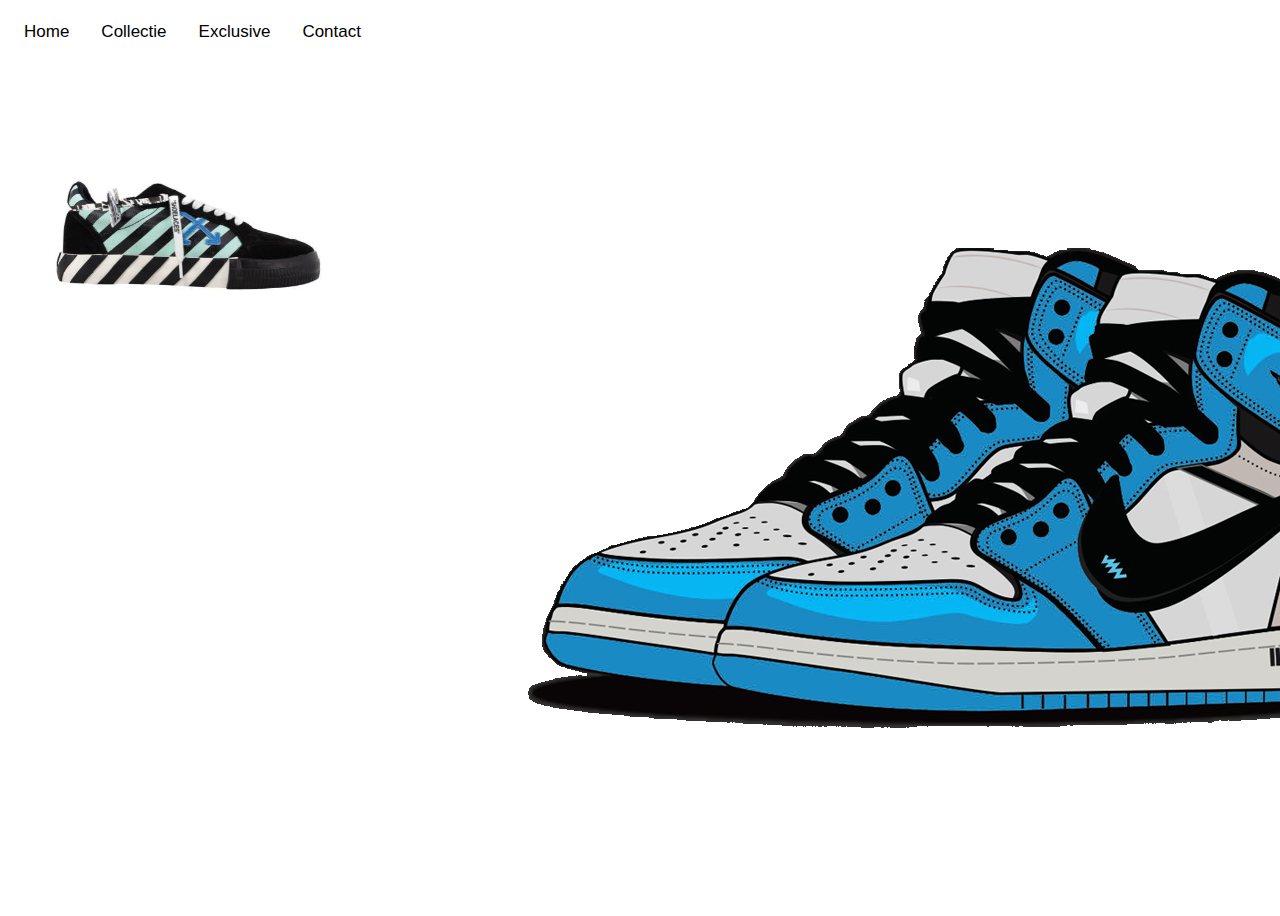
<file: C2L2/collectie.html>
<!DOCTYPE html>
<html lang="en">
<head>
    <meta charset="UTF-8">
    <meta http-equiv="X-UA-Compatible" content="IE=edge">
    <meta name="viewport" content="width=device-width, initial-scale=1.0">
    <title>Document</title>
    <link rel="stylesheet" href="style.css"> 
    <link rel="stylesheet" href="collectie.css"> 
   
</head>
<body>
    <div class="topnav" id="myTopnav">
        <a href="index.html" class="active">Home</a>
        <a href="collectie.html">Collectie</a>
        <a href="exclusieve.html">Exclusive</a>
        <a href="contact.html">Contact</a>
        <a href="javascript:void(0);" class="icon" onclick="myFunction()">
          <i class="fa fa-bars"></i>
        </a>
      </div>
      <div id="balls">
        <img src="images/vulcanized.jpg" alt="">
      </div>
      
     
</body>
</html>
</file>
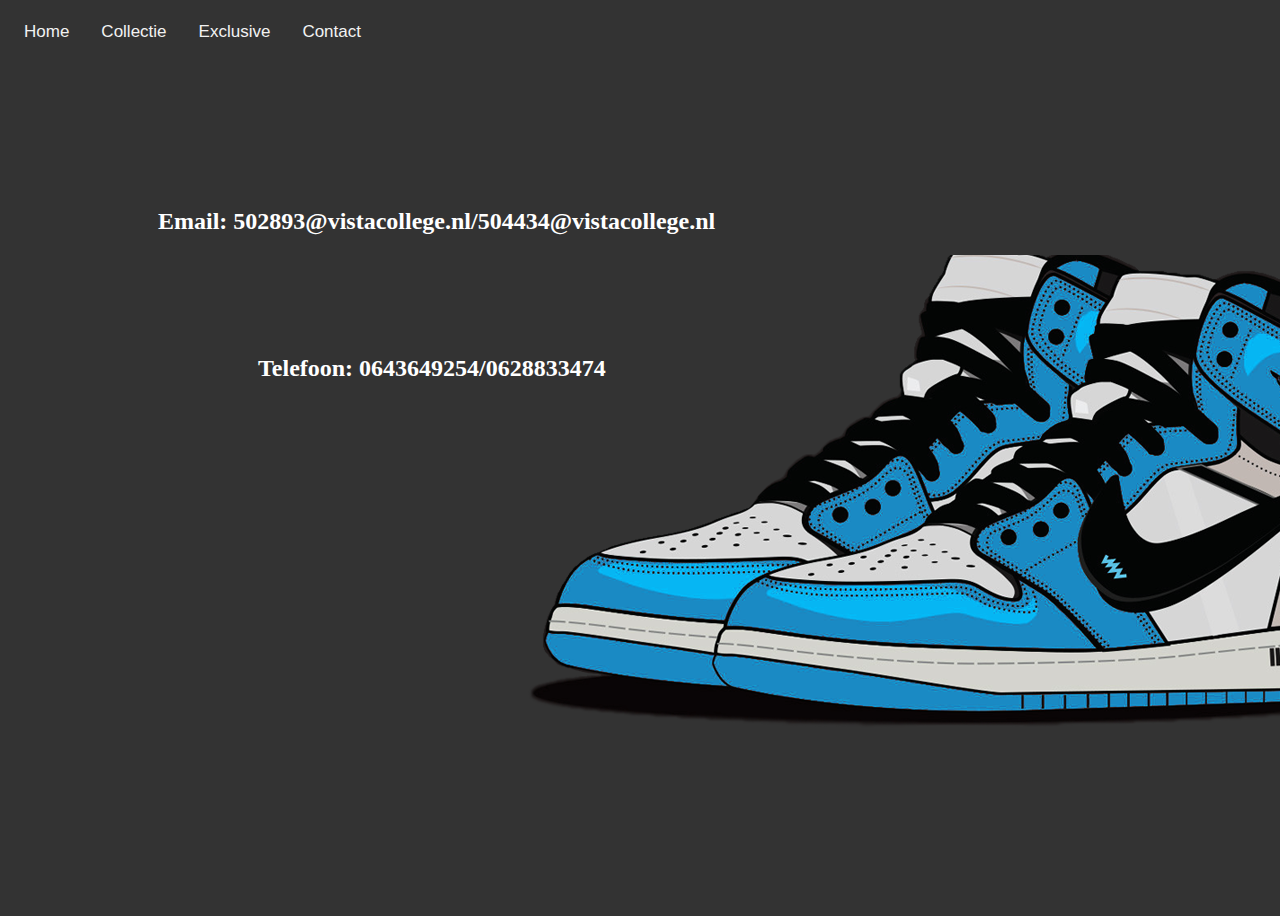
<file: C2L2/contact.html>
<!DOCTYPE html>
<html lang="en">
<head>
    <meta charset="UTF-8">
    <meta http-equiv="X-UA-Compatible" content="IE=edge">
    <meta name="viewport" content="width=, initial-scale=1.0">
    <title>Document</title>
    <link rel="stylesheet" href="style.css"> 
</head>
<body>
    <div class="topnav" id="myTopnav">
        <a href="index.html" class="active">Home</a>
        <a href="collectie.html">Collectie</a>
        <a href="exclusieve.html">Exclusive</a>
        <a href="contact.html">Contact</a>
        <a href="javascript:void(0);" class="icon" onclick="myFunction()">
          <i class="fa fa-bars"></i>
        </a>
      <div id="tekst2">
        <h2>Email: 502893@vistacollege.nl/504434@vistacollege.nl</h2>
      </div>
    </div>
    <div id="tekst3">
      <h2>Telefoon: 0643649254/0628833474</h2>
    </div>


</body>
</html>
</file>
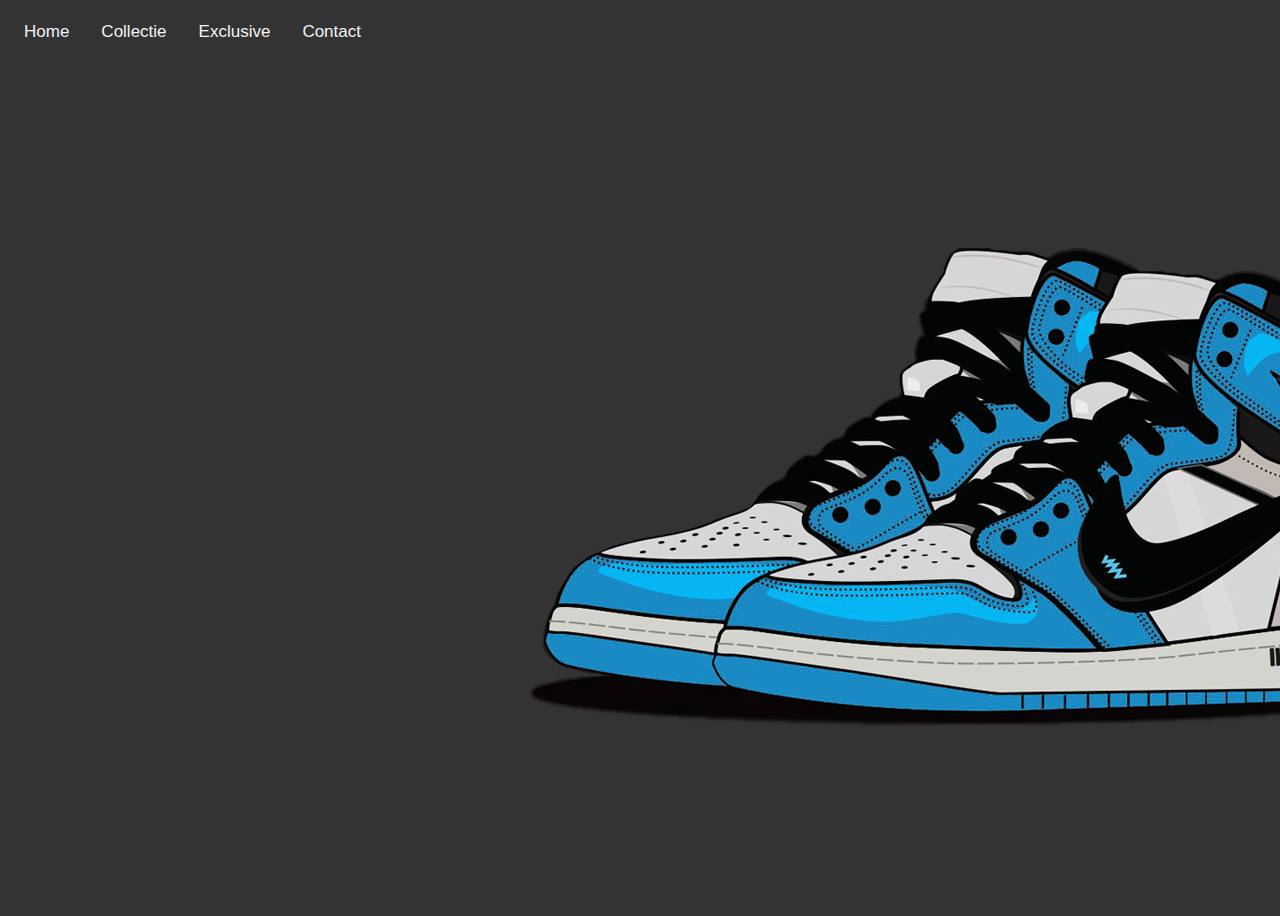
<file: C2L2/exclusieve.html>
<!DOCTYPE html>
<html lang="en">
<head>
    <meta charset="UTF-8">
    <meta http-equiv="X-UA-Compatible" content="IE=edge">
    <meta name="viewport" content="width=device-width, initial-scale=1.0">
    <title>Document</title>
    <link rel="stylesheet" href="style.css"> 
</head>
<body>
    
        <div class="topnav" id="myTopnav">
            <a href="index.html" class="active">Home</a>
            <a href="collectie.html">Collectie</a>
            <a href="exclusieve.html">Exclusive</a>
            <a href="contact.html">Contact</a>
            <a href="javascript:void(0);" class="icon" onclick="myFunction()">
              <i class="fa fa-bars"></i>
            </a>
          </div>
       
       
     
        </a>
      </div>
      
    
    
</body>
</html>
</file>
<file: C2L2/style.css>
body{
    background-color: white;
    background-image: url('images/background.png');
   
}
/*#balk1{
    color: lightgreen;
    opacity: 70%;
    width: 200px;
    height: 100px;
   
}*/
/* Add a black background color to the top navigation */
.topnav {
  background-color: #333;
  overflow: hidden;
}

/* Style the links inside the navigation bar */
.topnav a {
  float: left;
  display: block;
  color: #f2f2f2;
  text-align: center;
  padding: 14px 16px;
  text-decoration: none;
  font-size: 17px;
  font-family: Arial, Helvetica, sans-serif;
}

/* Change the color of links on hover */
.topnav a:hover {
  background-color: #ddd;
  color: black;
}

/* Add an active class to highlight the current page */
/*.topnav a.active {
  /*background-color: #2ca8da;*/
  /*color: white;
}

/* Hide the link that should open and close the topnav on small screens */
.topnav .icon {
  display: none;
}
  
  /* When the screen is less than 600 pixels wide, hide all links, except for the first one ("Home"). Show the link that contains should open and close the topnav (.icon) */
@media screen and (max-width: 600px) {
    .topnav a:not(:first-child) {display: none;}
    .topnav a.icon {
      float: right;
      display: block;
    }
  }
  
  /* The "responsive" class is added to the topnav with JavaScript when the user clicks on the icon. This class makes the topnav look good on small screens (display the links vertically instead of horizontally) */
  @media screen and (max-width: 600px) {
    .topnav.responsive {position: relative;}
    .topnav.responsive a.icon {
      position: absolute;
      right: 0;
      top: 0;
    }
    .topnav.responsive a {
      float: none;
      display: block;
      text-align: left;
    }
  }
 /* #tekst1 h1{
    margin-right: 500px;
    margin-top: 200px;
    color: #f2f2f2;
    font-family: 'Lucida Sans', 'Lucida Sans Regular', 'Lucida Grande', 'Lucida Sans Unicode', Geneva, Verdana, sans-serif;
    text-shadow: 30px #2ca8da;
  }*/
  @import url("//fonts.googleapis.com/css?family=Pacifico&text=Pure");
@import url("//fonts.googleapis.com/css?family=Roboto:700&text=css");
@import url("//fonts.googleapis.com/css?family=Kaushan+Script&text=!");

body {
  min-height: 450px;
  height: 100vh;
  /*margin-right: 0 ;*/
  /*background: radial-gradient(circle, #0077ea, #1f4f96, #1b2949, #000);*/
}

.stage {
  height: 300px;
  width: 500px;
  margin-right : auto;
  margin-top: 200px;
  position: absolute;
  top: 0;
  right: 0;
  bottom: 0;
  left: 0;
  perspective: 9999px;
  transform-style: preserve-3d;
}

.layer {
  width: 100%;
  height: 100%;
  position: absolute;
  transform-style: preserve-3d;
  animation: ಠ_ಠ 5s infinite alternate ease-in-out -7.5s;
  animation-fill-mode: forwards;
  transform: rotateY(40deg) rotateX(33deg) translateZ(0);
}

.layer:after {
  font: 150px/0.65 "Pacifico", "Kaushan Script", Futura, "Roboto", "Trebuchet MS", Helvetica, sans-serif;
  content: "Sneakers!";
  white-space: pre;
  /*text-align: center;*/
  height: 100%;
  width: 100%;
  position: absolute;
  top: 30px;
  left: 100px;
  color: whitesmoke;
  letter-spacing: -2px;
  text-shadow: 4px 0 10px rgba(0, 0, 0, 0.13);
  
}

.layer:nth-child(1):after {
  transform: translateZ(0px);
}

.layer:nth-child(2):after {
  transform: translateZ(-1.5px);
}

.layer:nth-child(3):after {
  transform: translateZ(-3px);
}

.layer:nth-child(4):after {
  transform: translateZ(-4.5px);
}

.layer:nth-child(5):after {
  transform: translateZ(-6px);
}

.layer:nth-child(6):after {
  transform: translateZ(-7.5px);
}

.layer:nth-child(7):after {
  transform: translateZ(-9px);
}

.layer:nth-child(8):after {
  transform: translateZ(-10.5px);
}

.layer:nth-child(9):after {
  transform: translateZ(-12px);
}

.layer:nth-child(10):after {
  transform: translateZ(-13.5px);
}

.layer:nth-child(11):after {
  transform: translateZ(-15px);
}

.layer:nth-child(12):after {
  transform: translateZ(-16.5px);
}

.layer:nth-child(13):after {
  transform: translateZ(-18px);
}

.layer:nth-child(14):after {
  transform: translateZ(-19.5px);
}

.layer:nth-child(15):after {
  transform: translateZ(-21px);
}

.layer:nth-child(16):after {
  transform: translateZ(-22.5px);
}

.layer:nth-child(17):after {
  transform: translateZ(-24px);
}

.layer:nth-child(18):after {
  transform: translateZ(-25.5px);
}

.layer:nth-child(19):after {
  transform: translateZ(-27px);
}

.layer:nth-child(20):after {
  transform: translateZ(-28.5px);
}

.layer:nth-child(n+10):after {
  -webkit-text-stroke: 3px rgba(0, 0, 0, 0.25);
}

.layer:nth-child(n+11):after {
  -webkit-text-stroke: 15px dodgerblue;
  text-shadow: 6px 0 6px #2ca8da, 5px 5px 5px #002951, 0 6px 6px #00366b;
}

.layer:nth-child(n+12):after {
  -webkit-text-stroke: 15px #0077ea;
}

.layer:last-child:after {
  -webkit-text-stroke: 17px rgba(0, 0, 0, 0.1);
}

.layer:first-child:after {
  color: #fff;
  text-shadow: none;
}

@keyframes ಠ_ಠ {
  100% {
    transform: rotateY(-40deg) rotateX(-43deg);
  }
}
 #balls img{
   margin-top: 100px;
   margin-left: 100px;
   width: 420px;
   height: 220px;
 }
 #tekst2 h2{
  margin-top: 200px;
  margin-left: 150px;
  color: white;

}
#tekst3 h2{
  margin-top: 100px;
  margin-left: 250px;
  color: white;
}
</file>
<file: C2L2/collectie.css>
body{
    background-color: white;
    background-image: url('images/background2.jpg');
   
}
/*#balk1{
    color: lightgreen;
    opacity: 70%;
    width: 200px;
    height: 100px;
   
}*/
/* Add a black background color to the top navigation */
.topnav {
  background-color: white;
  overflow: hidden;
}

/* Style the links inside the navigation bar */
.topnav a {
  float: left;
  display: block;
  color: black;
  text-align: center;
  padding: 14px 16px;
  text-decoration: none;
  font-size: 17px;
  font-family: Arial, Helvetica, sans-serif;
}

/* Change the color of links on hover */
.topnav a:hover {
  background-color: #06B6F3;
  color: white;
}

/* Add an active class to highlight the current page */
/*.topnav a.active {
  /*background-color: #2ca8da;*/
  /*color: white;
}

/* Hide the link that should open and close the topnav on small screens */
.topnav .icon {
  display: none;
}
  
  /* When the screen is less than 600 pixels wide, hide all links, except for the first one ("Home"). Show the link that contains should open and close the topnav (.icon) */
@media screen and (max-width: 600px) {
    .topnav a:not(:first-child) {display: none;}
    .topnav a.icon {
      float: right;
      display: block;
    }
  }
  
  /* The "responsive" class is added to the topnav with JavaScript when the user clicks on the icon. This class makes the topnav look good on small screens (display the links vertically instead of horizontally) */
  @media screen and (max-width: 600px) {
    .topnav.responsive {position: relative;}
    .topnav.responsive a.icon {
      position: absolute;
      right: 0;
      top: 0;
    }
    .topnav.responsive a {
      float: none;
      display: block;
      text-align: left;
    }
  }
 /* #tekst1 h1{
    margin-right: 500px;
    margin-top: 200px;
    color: #f2f2f2;
    font-family: 'Lucida Sans', 'Lucida Sans Regular', 'Lucida Grande', 'Lucida Sans Unicode', Geneva, Verdana, sans-serif;
    text-shadow: 30px #2ca8da;
  }*/
  @import url("//fonts.googleapis.com/css?family=Pacifico&text=Pure");
@import url("//fonts.googleapis.com/css?family=Roboto:700&text=css");
@import url("//fonts.googleapis.com/css?family=Kaushan+Script&text=!");

body {
  min-height: 450px;
  height: 100vh;
  /*margin-right: 0 ;*/
  /*background: radial-gradient(circle, #0077ea, #1f4f96, #1b2949, #000);*/
}

.stage {
  height: 300px;
  width: 500px;
  margin-right : auto;
  margin-top: 200px;
  position: absolute;
  top: 0;
  right: 0;
  bottom: 0;
  left: 0;
  perspective: 9999px;
  transform-style: preserve-3d;
}

.layer {
  width: 100%;
  height: 100%;
  position: absolute;
  transform-style: preserve-3d;
  animation: ಠ_ಠ 5s infinite alternate ease-in-out -7.5s;
  animation-fill-mode: forwards;
  transform: rotateY(40deg) rotateX(33deg) translateZ(0);
}

.layer:after {
  font: 150px/0.65 "Pacifico", "Kaushan Script", Futura, "Roboto", "Trebuchet MS", Helvetica, sans-serif;
  content: "Sneakers!";
  white-space: pre;
  /*text-align: center;*/
  height: 100%;
  width: 100%;
  position: absolute;
  top: 30px;
  left: 100px;
  color: whitesmoke;
  letter-spacing: -2px;
  text-shadow: 4px 0 10px rgba(0, 0, 0, 0.13);
  
}

.layer:nth-child(1):after {
  transform: translateZ(0px);
}

.layer:nth-child(2):after {
  transform: translateZ(-1.5px);
}

.layer:nth-child(3):after {
  transform: translateZ(-3px);
}

.layer:nth-child(4):after {
  transform: translateZ(-4.5px);
}

.layer:nth-child(5):after {
  transform: translateZ(-6px);
}

.layer:nth-child(6):after {
  transform: translateZ(-7.5px);
}

.layer:nth-child(7):after {
  transform: translateZ(-9px);
}

.layer:nth-child(8):after {
  transform: translateZ(-10.5px);
}

.layer:nth-child(9):after {
  transform: translateZ(-12px);
}

.layer:nth-child(10):after {
  transform: translateZ(-13.5px);
}

.layer:nth-child(11):after {
  transform: translateZ(-15px);
}

.layer:nth-child(12):after {
  transform: translateZ(-16.5px);
}

.layer:nth-child(13):after {
  transform: translateZ(-18px);
}

.layer:nth-child(14):after {
  transform: translateZ(-19.5px);
}

.layer:nth-child(15):after {
  transform: translateZ(-21px);
}

.layer:nth-child(16):after {
  transform: translateZ(-22.5px);
}

.layer:nth-child(17):after {
  transform: translateZ(-24px);
}

.layer:nth-child(18):after {
  transform: translateZ(-25.5px);
}

.layer:nth-child(19):after {
  transform: translateZ(-27px);
}

.layer:nth-child(20):after {
  transform: translateZ(-28.5px);
}

.layer:nth-child(n+10):after {
  -webkit-text-stroke: 3px rgba(0, 0, 0, 0.25);
}

.layer:nth-child(n+11):after {
  -webkit-text-stroke: 15px dodgerblue;
  text-shadow: 6px 0 6px #2ca8da, 5px 5px 5px #002951, 0 6px 6px #00366b;
}

.layer:nth-child(n+12):after {
  -webkit-text-stroke: 15px #0077ea;
}

.layer:last-child:after {
  -webkit-text-stroke: 17px rgba(0, 0, 0, 0.1);
}

.layer:first-child:after {
  color: #fff;
  text-shadow: none;
}

@keyframes ಠ_ಠ {
  100% {
    transform: rotateY(-40deg) rotateX(-43deg);
  }
}
 #balls img{
    width: 300px;
    height: auto;
    margin-left: 30px;
   
    float: left/right;
    position: absolute;
    display: inline-block;
    overflow: auto/scroll/hidden;
    clear: left/right/both;
 }


#balls:hover {
  transform: scale(1.08); /* (150% zoom - Note: if the zoom is too large, it will go outside of the viewport) */
  margin-left: 45px;
  

}
#menace img{
  width: 300px;
  height: auto;
  margin-left: 30px;
  margin-top: 300px;
  
  float: left/right;
  position: absolute;
  display: inline-block;
  overflow: auto/scroll/hidden;
  clear: left/right/both;
}


#menace:hover {
  transform: scale(1.08); /* (150% zoom - Note: if the zoom is too large, it will go outside of the viewport) */
  margin-left: 45px;
  
 
}
#jordangreen img{
  width: 300px;
  height: auto;
  margin-left: 500px;
  margin-top: 30px;

  float: left/right;
  position: absolute;
  display: inline-block;
  overflow: auto/scroll/hidden;
  clear: left/right/both;
}

#jordangreen:hover {
  transform: scale(1.1); /* (150% zoom - Note: if the zoom is too large, it will go outside of the viewport) */
  
}
#dunk img{
float: left/right;
position: absolute;
display: inline-block;
overflow: auto/scroll/hidden;
clear: left/right/both;
width: 300px;
height: auto;
margin-top: 500px;
margin-left: 40px;
}

#dunk:hover {
  transform: scale(1.0); /* (150% zoom - Note: if the zoom is too large, it will go outside of the viewport) */
  margin-left: 45px;
}

#lot31 img{
float: left/right;
position: absolute;
display: inline-block;
overflow: auto/scroll/hidden;
clear: left/right/both;
width: 300px;
height: auto;
margin-top: 260px;
margin-left: 430px;
}  

#lot31:hover {
  transform: scale(1.05); /* (150% zoom - Note: if the zoom is too large, it will go outside of the viewport) */
  margin-left: 20px;
}
</file>
